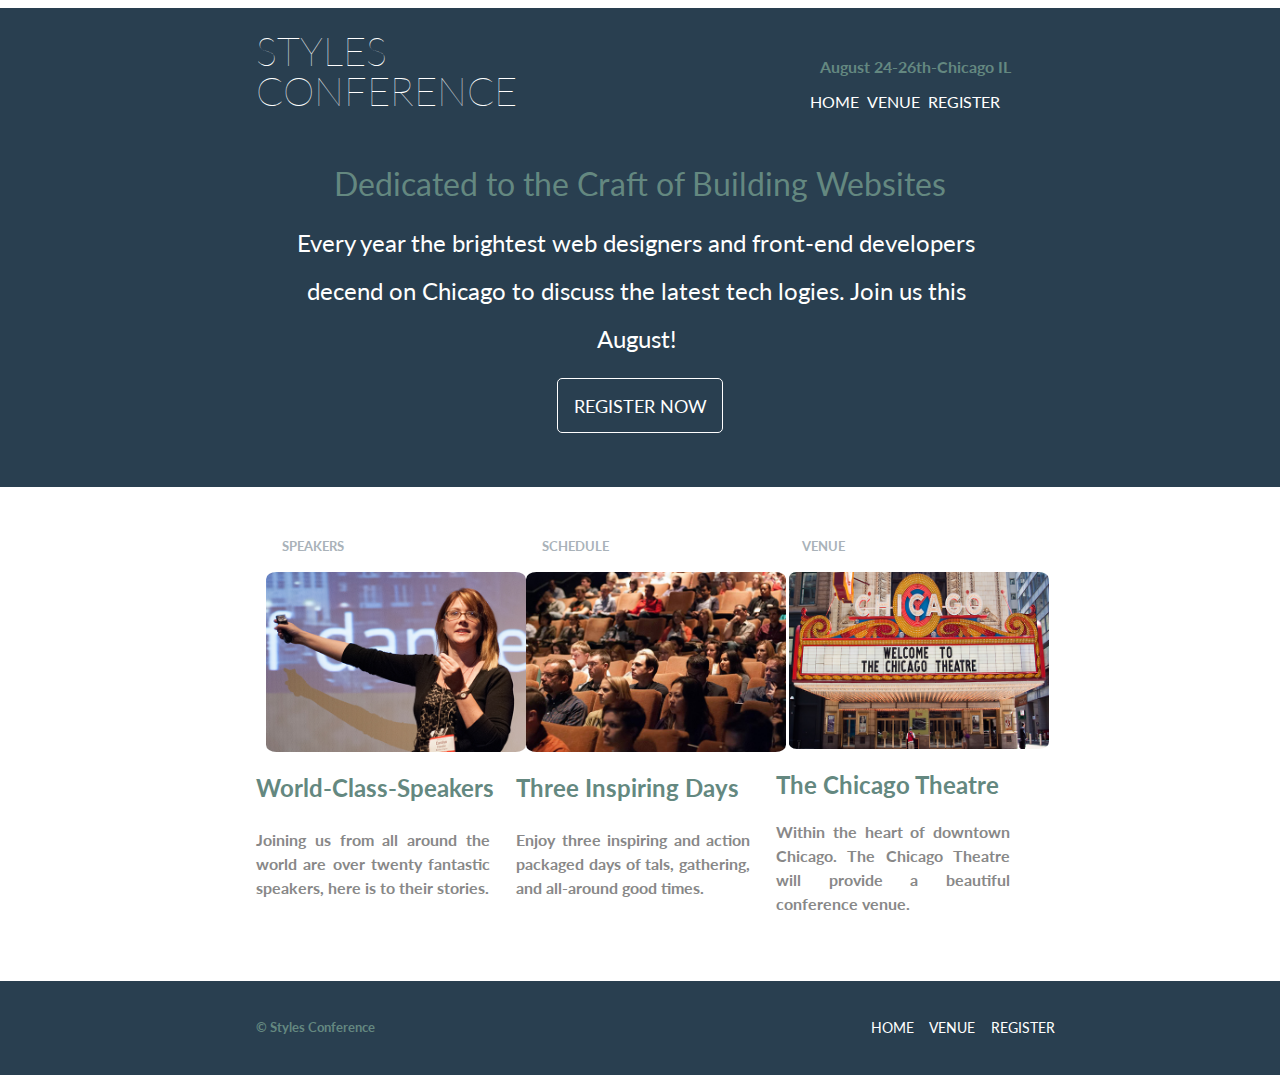
<file: htmlFiles/index.html>
<!DOCTYPE html>
<html lang="en">
<head>
    <meta charset="UTF-8">
    <meta name="viewport" content="width=device-width, initial-scale=1.0">
    <title>Document</title>
    <link rel="stylesheet" type="text/css" href="//fonts.googleapis.com/css?family=Lato" />
    <link rel="stylesheet" href="../cssFiles/style.css">
    <link rel="stylesheet" href="../cssFiles/style1.css">
</head>
<body>
  <header>
    <div class="parentA">
      <div class="childA">

        <h1 class="style">STYLES CONFERENCE</h1>

        <div class="child">
          <h4 class="date">August 24-26th-Chicago IL</h4>

          <nav class="navbarA">
            <ul>
              <li class="list"><a href="../htmlFiles/index.html">HOME</a> </li>
              <li class="list"><a href="../htmlFiles/venue.html">VENUE</a></li>
              <li class="list"><a href="../htmlFiles/register.html">REGISTER</a></li>
            </ul>
          </nav>
        </div>
      </div>
      <h1 class="craft">Dedicated to the Craft of Building Websites</h1>
      <h2 class="joinUs">Every year the brightest web designers and front-end developers decend on Chicago to discuss the latest tech logies. Join us this August!</h2>
      <button class="reg"><a href="../htmlFiles/register.html">REGISTER NOW</a></button>
    </div>
  </header>
  <main>
    <div class="parentB">
      <div class="content">
        <h5 class="speak">SPEAKERS</h5>
        <img src="../images/speakers.jpg" alt="" class="image">
        <h2 class="title"><a href="#">World-Class-Speakers</a></h2>
        <h4 class="word">Joining us from all around the world are over twenty fantastic speakers, here is to their stories.</h4>
      </div>
      <div class="content">
        <h5 class="speak">SCHEDULE</h5>
        <img src="../images/schedule.jpg" alt="" class="image">
        <h2 class="title"><a href="#">Three Inspiring Days</a></h2>
        <h4 class="word">Enjoy three inspiring and action packaged days of tals, gathering, and all-around good times.</h4>
      </div>
      <div class="content">
        <h5 class="speak">VENUE</h5>
        <img src="../images/venue.jpg" alt="" class="imageA">
        <h2 class="title"><a href="#">The Chicago Theatre</a></h2>
        <h4 class="wordA">Within the heart of downtown Chicago. The Chicago Theatre will provide a beautiful conference venue.</h4>
      </div>
    </div>
  </main>
  <footer>
    <div class="parentC">
      <h5 class="con"> © Styles Conference</h5>
      <nav class="navB">
        <ul>
          <li><a href="../htmlFiles/index.html">HOME</a></li>
          <li><a href="../htmlFiles/venue.html">VENUE</a></li>
          <li><a href="../htmlFiles/register.html">REGISTER</a></li>
        </ul>
      </nav>
    </div>
  </footer>
    
</body>
</html>
</file>
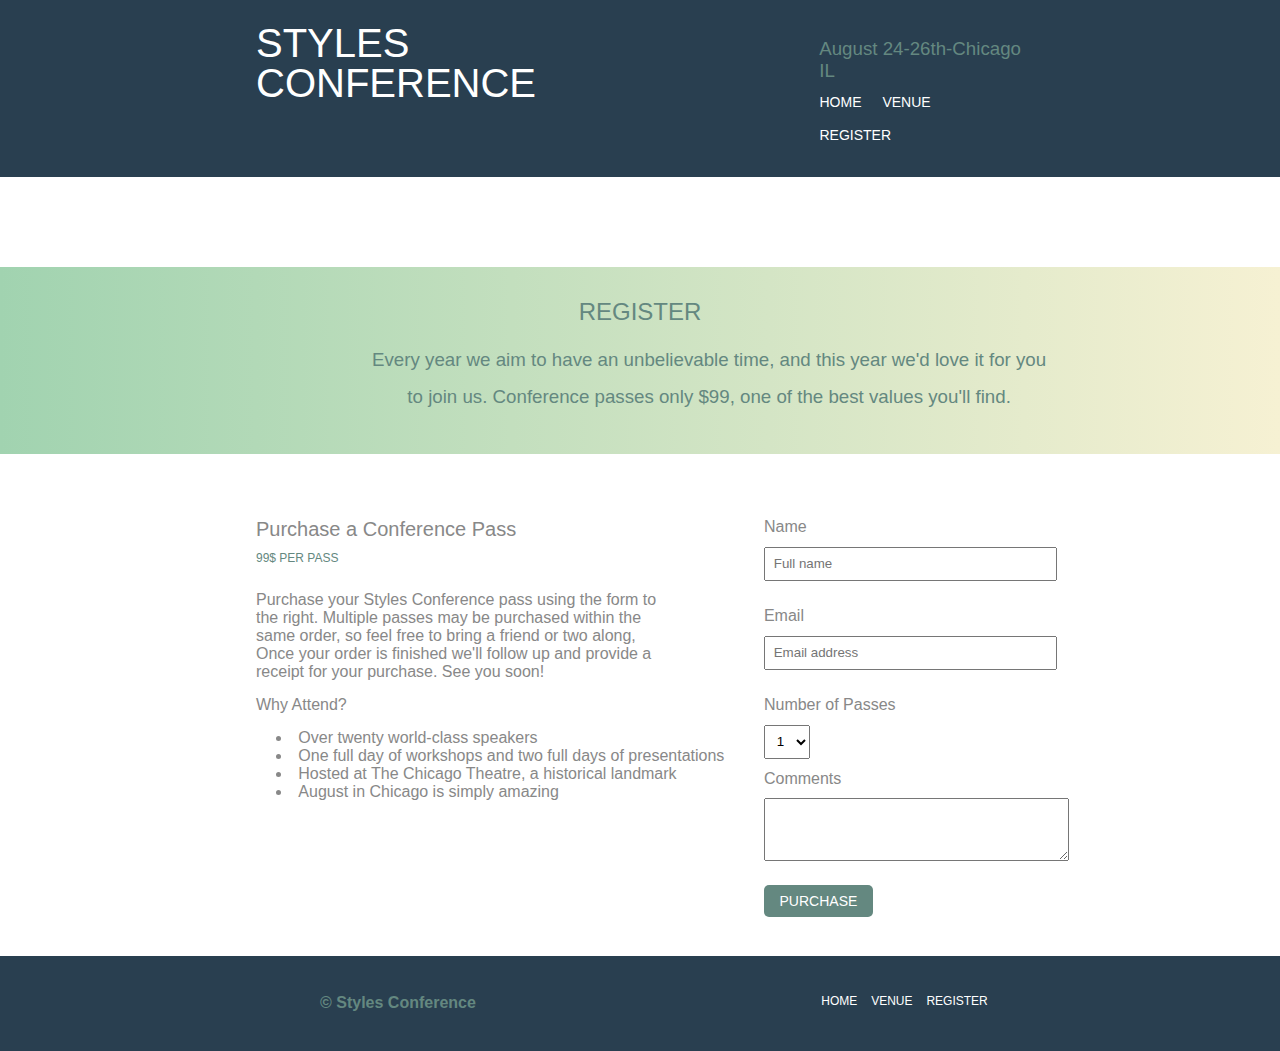
<file: register.html>
<!DOCTYPE html>
<html lang="en">
<head>
    <meta charset="UTF-8">
    <meta name="viewport" content="width=device-width, initial-scale=1.0">
    <title>Document</title>
    <link rel="stylesheet" href="style.css">
    <link rel="stylesheet" href="register.css">
</head>
<body>
  <header>
    <div class="parentA">
      <h1 class="style">STYLES CONFERENCE</h1>
      <div class="child">
        <h3 class="date">August 24-26th-Chicago IL</h3>
        <nav class="navbarA">
        <ul>
        <li class="list"><a href="index.html">HOME</a> </li>
        <li class="list"><a href="venue.html">VENUE</a></li>
        <li class="list"><a href="register.html">REGISTER</a></li>
        </ul>
      </nav>
      </div>
    </div>
  </header>
  <main>
    <div class="parentB">
      <h2 class="reg">REGISTER</h2>
      <h3 class="every">Every year we aim to have an unbelievable time, and this year we'd love it for you to join us. Conference passes only $99, one of the best values you'll find.</h3>
    </div>
    <div class="parentC">
      <div class="first">
        <h4 class="purchase">Purchase a Conference Pass</h4>
        <p class="pass">99$ PER PASS</p>
        <p class="order">Purchase your Styles Conference pass using the form to the right. Multiple passes may be purchased within the same order, so feel free to bring a friend or two along, Once your order is finished we'll follow up and provide a receipt for your purchase. See you soon! </p>
        <p class="why">Why Attend?</p>
        <ul>
          <li class="listB">Over twenty world-class speakers</li>
          <li class="listB">One full day of workshops and two full days of presentations</li>
          <li class="listB">Hosted at The Chicago Theatre, a historical landmark</li>
          <li class="listB">August in Chicago is simply amazing</li>
        </ul>
      </div>
      <div class="second">
        <p class="name">Name</p>
        <input class="box" type="text" name="" id="in" placeholder="Full name">
        <p class="name">Email</p>
        <input class="box" type="email" name="Email" id="in"  placeholder="Email address">
        <p class="name">Number of Passes</p>
        <select name="" id="" class="option">
          <option value="1">1</option>
          <option value="2">2</option>
          <option value="3">3</option>
          <option value="4">4</option>
          <option value="5">5</option>
        </select>
        <p class="name">Comments</p>
        <textarea name="" id="" cols="22" rows="3" class="boxA"></textarea>
        <button class="button">PURCHASE</button>
      </div>
    </div>
  </main>
  <footer>
    <div class="parentD">
      <h4 class="text">© Styles Conference</h4>
      <nav class="navbarB">
        <ul>
        <li class="list"><a href="index.html">HOME</a> </li>
        <li class="list"><a href="venue.html">VENUE</a></li>
        <li class="list"><a href="register.html">REGISTER</a></li>
        </ul>
      </nav>
    </div>
  </footer>
    
</body>
</html>
</file>
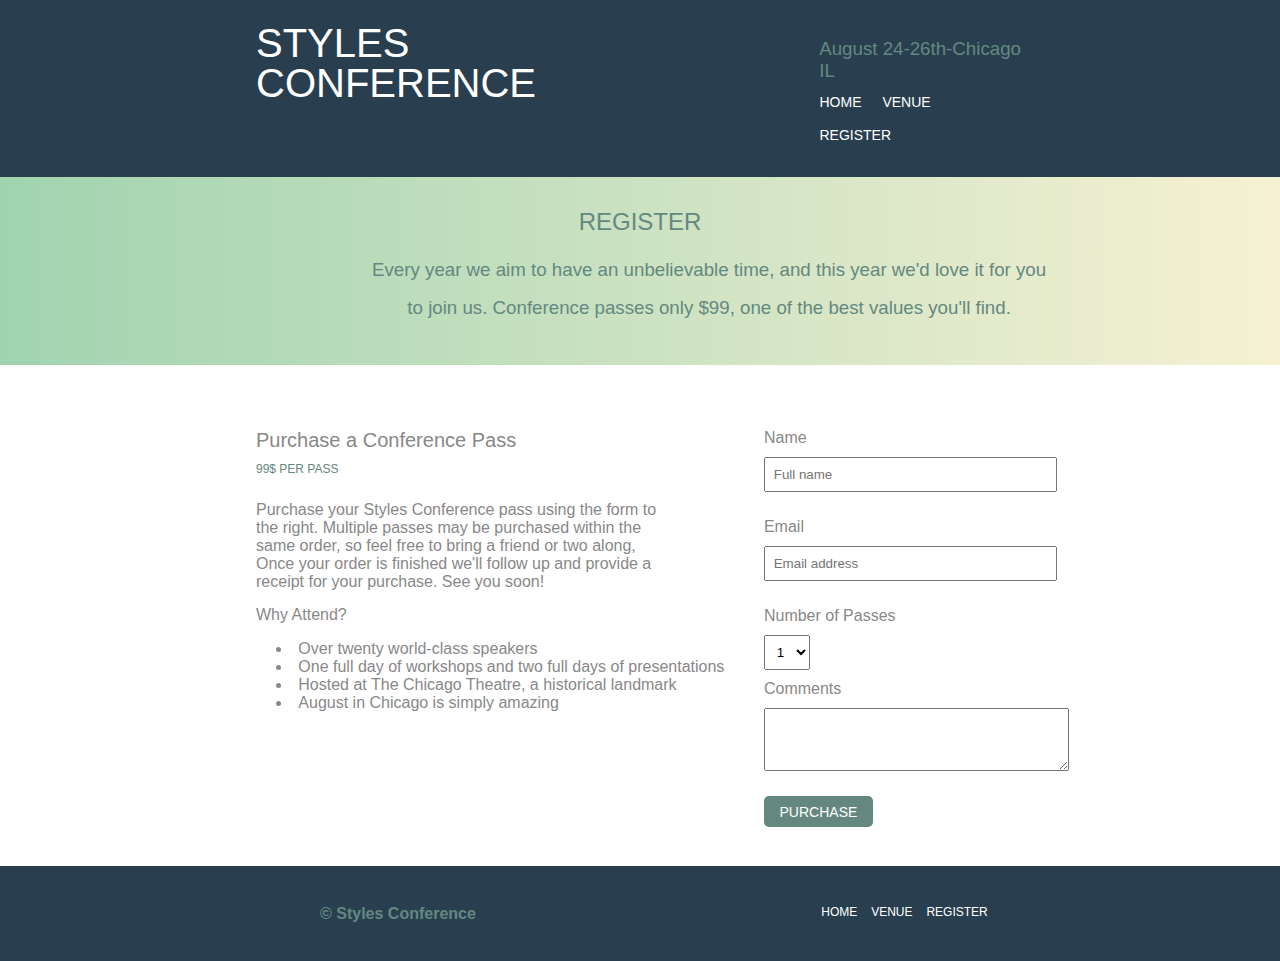
<file: html files/register.html>
<!DOCTYPE html>
<html lang="en">
<head>
    <meta charset="UTF-8">
    <meta name="viewport" content="width=device-width, initial-scale=1.0">
    <title>Document</title>
    <link rel="stylesheet" href="../css files/style.css">
    <link rel="stylesheet" href="../css files/register.css">
</head>
<body>
  <header>
    <div class="parentA">
      <h1 class="style">STYLES CONFERENCE</h1>
      <div class="child">
        <h3 class="date">August 24-26th-Chicago IL</h3>
        <nav class="navbarA">
        <ul>
        <li class="list"><a href="../html files/index.html">HOME</a> </li>
        <li class="list"><a href="../html files/venue.html">VENUE</a></li>
        <li class="list"><a href="../html files/register.html">REGISTER</a></li>
        </ul>
      </nav>
      </div>
    </div>
  </header>
  <main>
    <div class="parentB">
      <h2 class="reg">REGISTER</h2>
      <h3 class="every">Every year we aim to have an unbelievable time, and this year we'd love it for you to join us. Conference passes only $99, one of the best values you'll find.</h3>
    </div>
    <div class="parentC">
      <div class="first">
        <h4 class="purchase">Purchase a Conference Pass</h4>
        <p class="pass">99$ PER PASS</p>
        <p class="order">Purchase your Styles Conference pass using the form to the right. Multiple passes may be purchased within the same order, so feel free to bring a friend or two along, Once your order is finished we'll follow up and provide a receipt for your purchase. See you soon! </p>
        <p class="why">Why Attend?</p>
        <ul>
          <li class="listB">Over twenty world-class speakers</li>
          <li class="listB">One full day of workshops and two full days of presentations</li>
          <li class="listB">Hosted at The Chicago Theatre, a historical landmark</li>
          <li class="listB">August in Chicago is simply amazing</li>
        </ul>
      </div>
      <div class="second">
        <form action="" id="myform">
          <p class="name">Name</p>
          <input  class="box" type="text" name="" id="inA" placeholder="Full name" required >
          <p class="name">Email</p>
          <input class="box" type="email" name="Email" id="inB"  placeholder="Email address" required >
          <p class="name">Number of Passes</p>
          <select required name="" id="inC" class="option">
            <option value="1">1</option>
            <option value="2">2</option>
            <option value="3">3</option>
            <option value="4">4</option>
            <option value="5">5</option>
          </select>
          <p class="name">Comments</p>
          <textarea required name="" id="inD" cols="22" rows="3" class="boxA"></textarea>
          <input type="submit" value="PURCHASE" class="button">
        </form>
      </div>
    </div>
  </main>
  <footer>
    <div class="parentD">
      <h4 class="text">© Styles Conference</h4>
      <nav class="navbarB">
        <ul>
        <li class="list"><a href="../html files/index.html">HOME</a> </li>
        <li class="list"><a href="../html files/venue.html">VENUE</a></li>
        <li class="list"><a href="../html files/register.html">REGISTER</a></li>
        </ul>
      </nav>
    </div>
  </footer>
  <script src="../js file/register.js"></script>
    
</body>
</html>
</file>
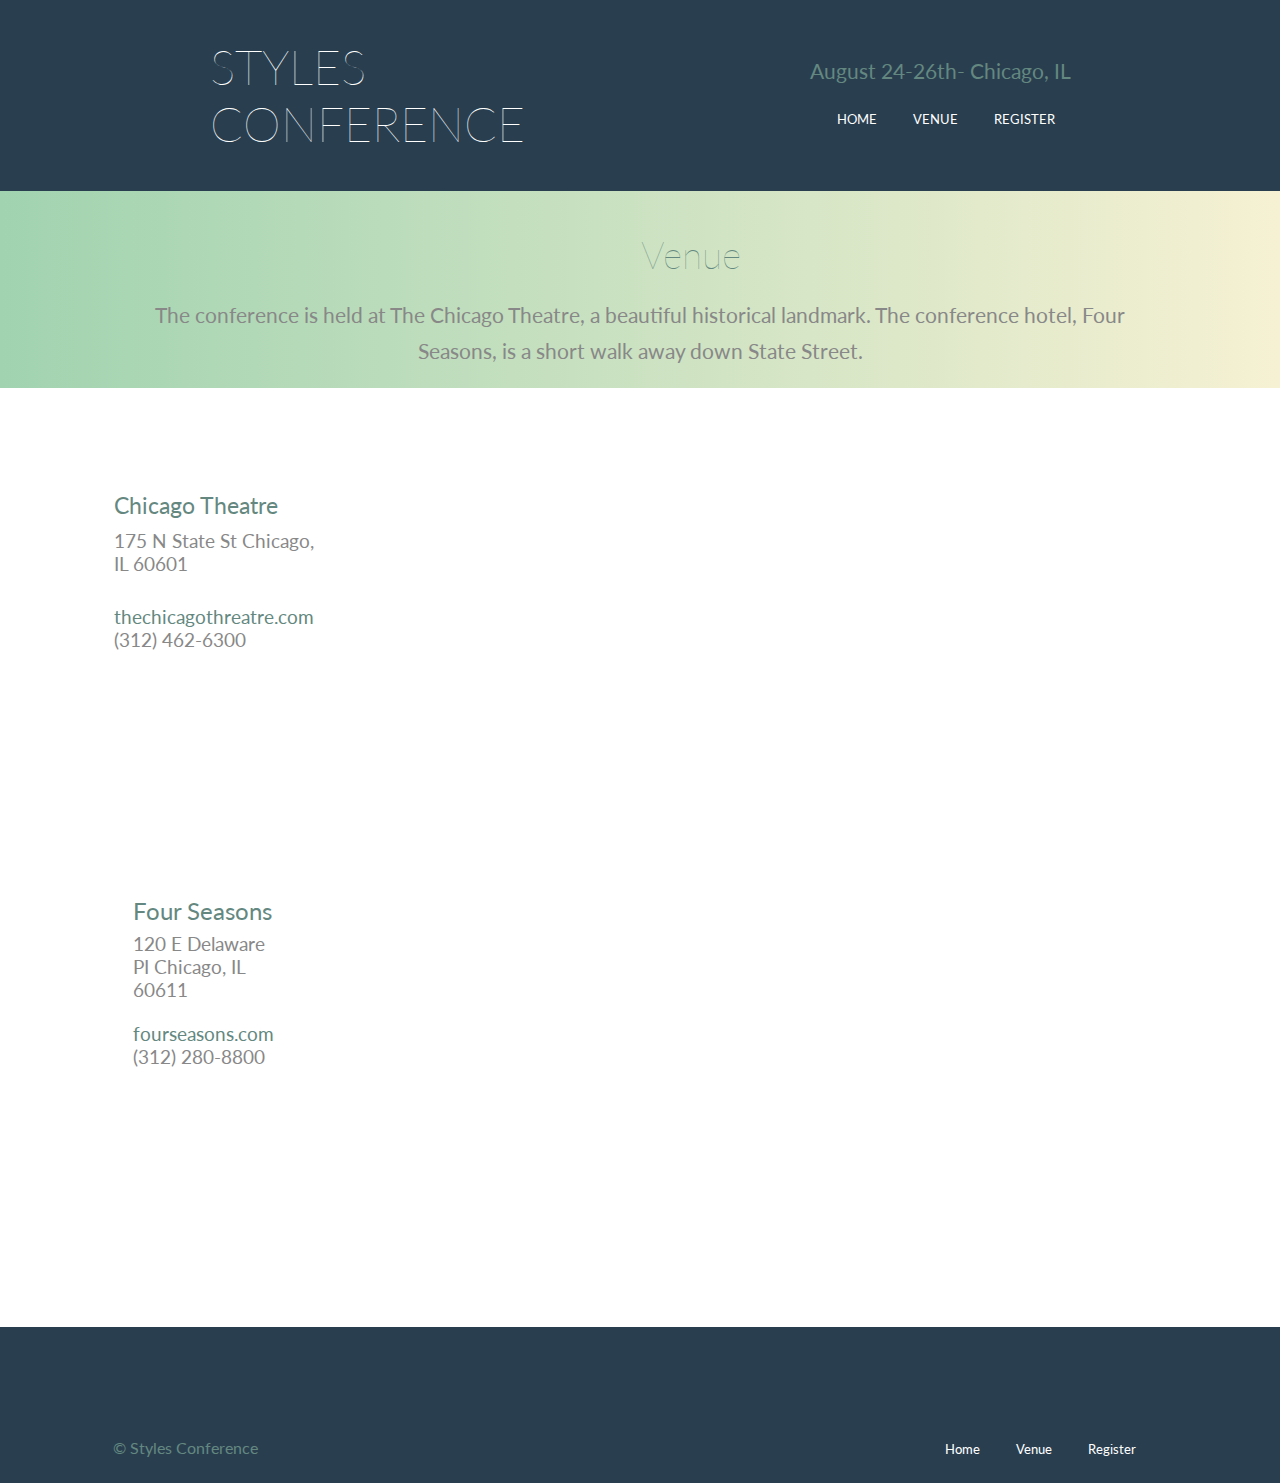
<file: html files/venue.html>
<!DOCTYPE html>
<html lang="en">
<head>
    <meta charset="UTF-8">
    <meta name="viewport" content="width=device-width, initial-scale=1.0">
		<title>Document</title>
		<link rel="stylesheet" href="../css files/reset.css">
		<link rel="stylesheet" href="../css files/venue.css">
		<link rel="stylesheet" type="text/css" href="//fonts.googleapis.com/css?family=Lato" />
</head>
<body>
    <header class="header">
      <div class="headers">
        <h1 class="con">STYLES CONFERENCE</h1>
        <div class="header1">
          <P class="aug">August 24-26th- Chicago, IL</P>
          <nav class="navbar1">
            <ul>
              <li><a href="../html files/index.html" class="go">HOME</a></li>
              <li><a href="../html files/venue.html" class="go">VENUE</a></li>
              <li><a href="../html files/register.html" class="go">REGISTER</a></li>
            </ul>
          </nav>
        </div>
      </div>
    </header>
    <main>
      <div class="venue">
        <h4 class="ven">Venue</h4>
        <p class="land">The conference is held at The Chicago Theatre, a beautiful historical landmark. The conference hotel, Four Seasons, is a short walk away down State Street.</p>
      </div>
			<div class="parentmap">
        <div class="parentmap1">
           <div class="chi">
            <P class="theat">Chicago Theatre </P>
            <p class="state">175 N State St 
              Chicago, IL 60601
            </P>
            <a href="https://www.msg.com/the-chicago-theatre?cmp=van_chicagotheatre">thechicagothreatre.com</a>  
            <p class="tel">(312) 462-6300 </p>	
          </div>
          <div class="map1">
            <iframe src="https://www.google.com/maps/embed?pb=!1m18!1m12!1m3!1d2970.346932432733!2d-87.62969368518505!3d41.88539537293779!2m3!1f0!2f0!3f0!3m2!1i1024!2i768!4f13.1!3m3!1m2!1s0x880e2ca55810a493%3A0x4700ddf60fcbfad6!2sThe%20Chicago%20Theatre!5e0!3m2!1sen!2sng!4v1602512617661!5m2!1sen!2sng" width="750" height="300" frameborder="0" style="border:0;" allowfullscreen="" aria-hidden="false" tabindex="0"></iframe>
          </div>
        </div>
        <div class="parentmap2">
          <div class="four">
            <P class="sea">Four Seasons </p>
              <p class="del">120 E Delaware PI 
              Chicago, IL 60611
            </P>
            <a href="https://www.fourseasons.com/">fourseasons.com</a> 
            <p class="tel1">(312) 280-8800 </p>
          </div>
          <div class="map2">
            <iframe src="https://www.google.com/maps/embed?pb=!1m18!1m12!1m3!1d2969.6967331219207!2d-87.6273281851845!3d41.89937877206243!2m3!1f0!2f0!3f0!3m2!1i1024!2i768!4f13.1!3m3!1m2!1s0x880fd353c38dcf9b%3A0x403a636ca96a613c!2sFour%20Seasons%20Hotel%20Chicago!5e0!3m2!1sen!2sng!4v1602512920523!5m2!1sen!2sng" width="750" height="300" frameborder="0" style="border:0;" allowfullscreen="" aria-hidden="false" tabindex="0"></iframe>
          </div>
        </div>
				</div>
		</main>
    <footer class="foots">
			<div class="foot">
				<nav class="navbar2">
					<ul>
						<li class="styles">&copy Styles Conference</li>
						<li><a href="../html files/index.html" class="go">Home</a></li>
						<li><a href="../html files/venue.html" class="go">Venue</a></li>
						<li><a href="../html files/register.html" class="go">Register</a></li>
					</ul>
				</nav>
			</div>
		</footer>
    </body>
</html>
</file>
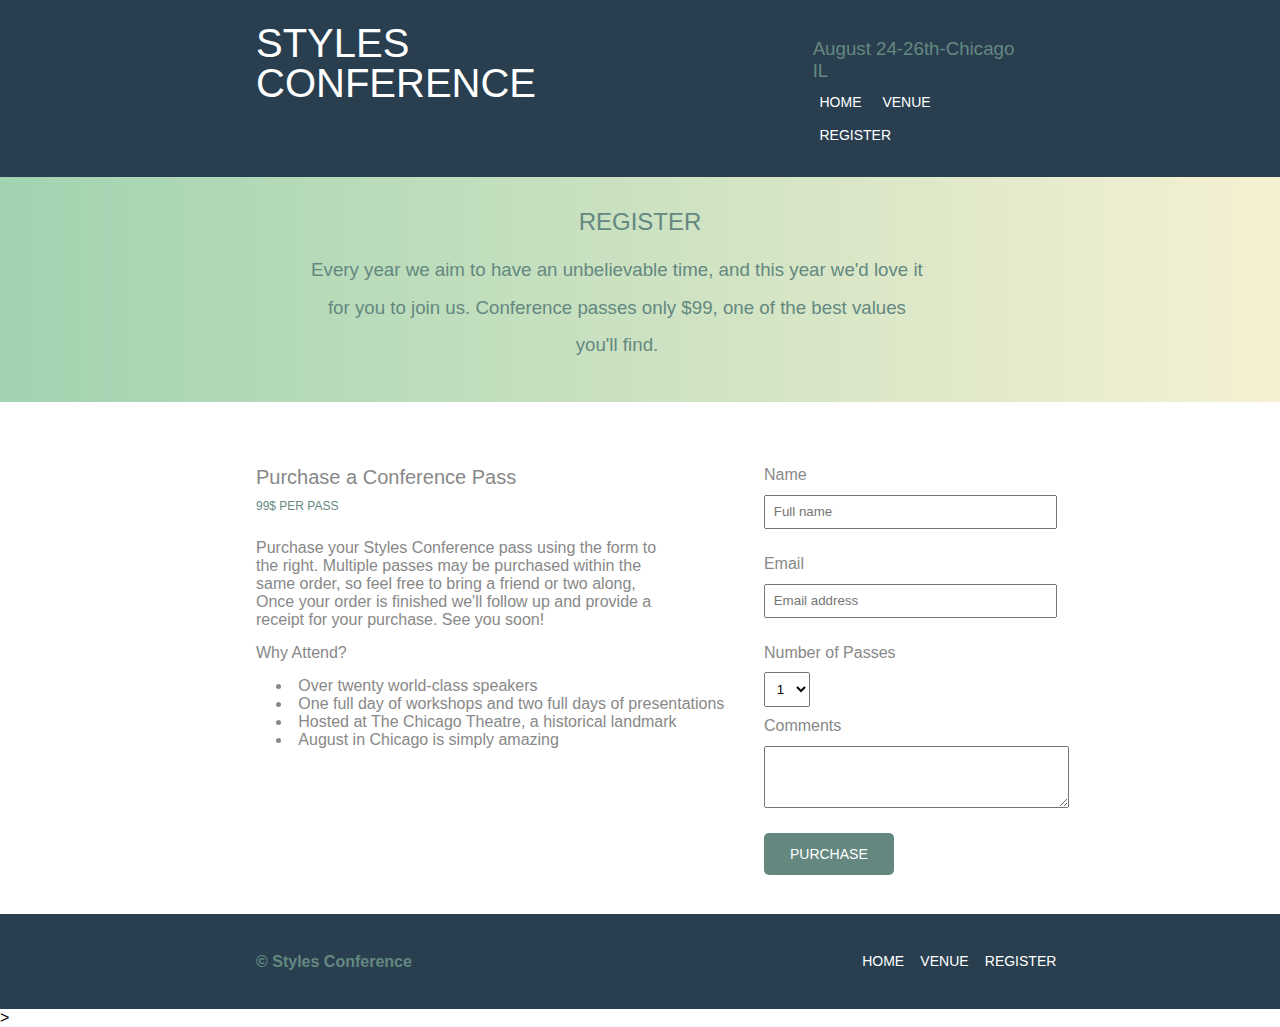
<file: htmlFiles/register.html>
<!DOCTYPE html>
<html lang="en">
<head>
    <meta charset="UTF-8">
    <meta name="viewport" content="width=device-width, initial-scale=1.0">
    <title>Document</title>
    <link rel="stylesheet" href="../cssFiles/style.css">
    <link rel="stylesheet" href="../cssFiles/register.css">
</head>
<body>
  <header>
    <div class="parentA">
      <h1 class="style">STYLES CONFERENCE</h1>
      <div class="child">
        <h3 class="date">August 24-26th-Chicago IL</h3>
        <nav class="navbarA">
        <ul>
        <li class="list"><a href="../htmlFiles/index.html">HOME</a> </li>
        <li class="list"><a href="../htmlFiles/venue.html">VENUE</a></li>
        <li class="list"><a href="../htmlFiles/register.html">REGISTER</a></li>
        </ul>
      </nav>
      </div>
    </div>
  </header>
  <main>
    <div class="parentB">
      <h2 class="reg">REGISTER</h2>
      <h3 class="every">Every year we aim to have an unbelievable time, and this year we'd love it for you to join us. Conference passes only $99, one of the best values you'll find.</h3>
    </div>
    <div class="parentC">
      <div class="first">
        <h4 class="purchase">Purchase a Conference Pass</h4>
        <p class="pass">99$ PER PASS</p>
        <p class="order">Purchase your Styles Conference pass using the form to the right. Multiple passes may be purchased within the same order, so feel free to bring a friend or two along, Once your order is finished we'll follow up and provide a receipt for your purchase. See you soon! </p>
        <p class="why">Why Attend?</p>
        <ul>
          <li class="listB">Over twenty world-class speakers</li>
          <li class="listB">One full day of workshops and two full days of presentations</li>
          <li class="listB">Hosted at The Chicago Theatre, a historical landmark</li>
          <li class="listB">August in Chicago is simply amazing</li>
        </ul>
      </div>
      <div class="second">
        <form action="text" id="myform">
          <p class="name">Name</p>
          <input  class="box" type="text" name="textB" id="inA" placeholder="Full name" required >
          <p class="name">Email</p>
          <input class="box" type="email" name="Email" id="inB"  placeholder="Email address" required >
          <p class="name">Number of Passes</p>
          <select name="option" id="inC" class="option">
            <option value="1">1</option>
            <option value="2">2</option>
            <option value="3">3</option>
            <option value="4">4</option>
            <option value="5">5</option>
          </select>
          <p class="name">Comments</p>
          <textarea required name="textA" id="inD" cols="22" rows="3" class="boxA"></textarea>
          <input type="submit" value="PURCHASE" class="button">
        </form>
      </div>
    </div>
  </main>
  <footer>
    <div class="parentD">
      <h4 class="text">© Styles Conference</h4>
      <nav class="navbarB">
        <ul>
        <li class="list"><a href="../htmlFiles/index.html">HOME</a> </li>
        <li class="list"><a href="../htmlFiles/venue.html">VENUE</a></li>
        <li class="list"><a href="../htmlFiles/register.html">REGISTER</a></li>
        </ul>
      </nav>
    </div>
  </footer>
  <script src="../jsFile/register.js"></script>>
    
</body>
</html>
</file>
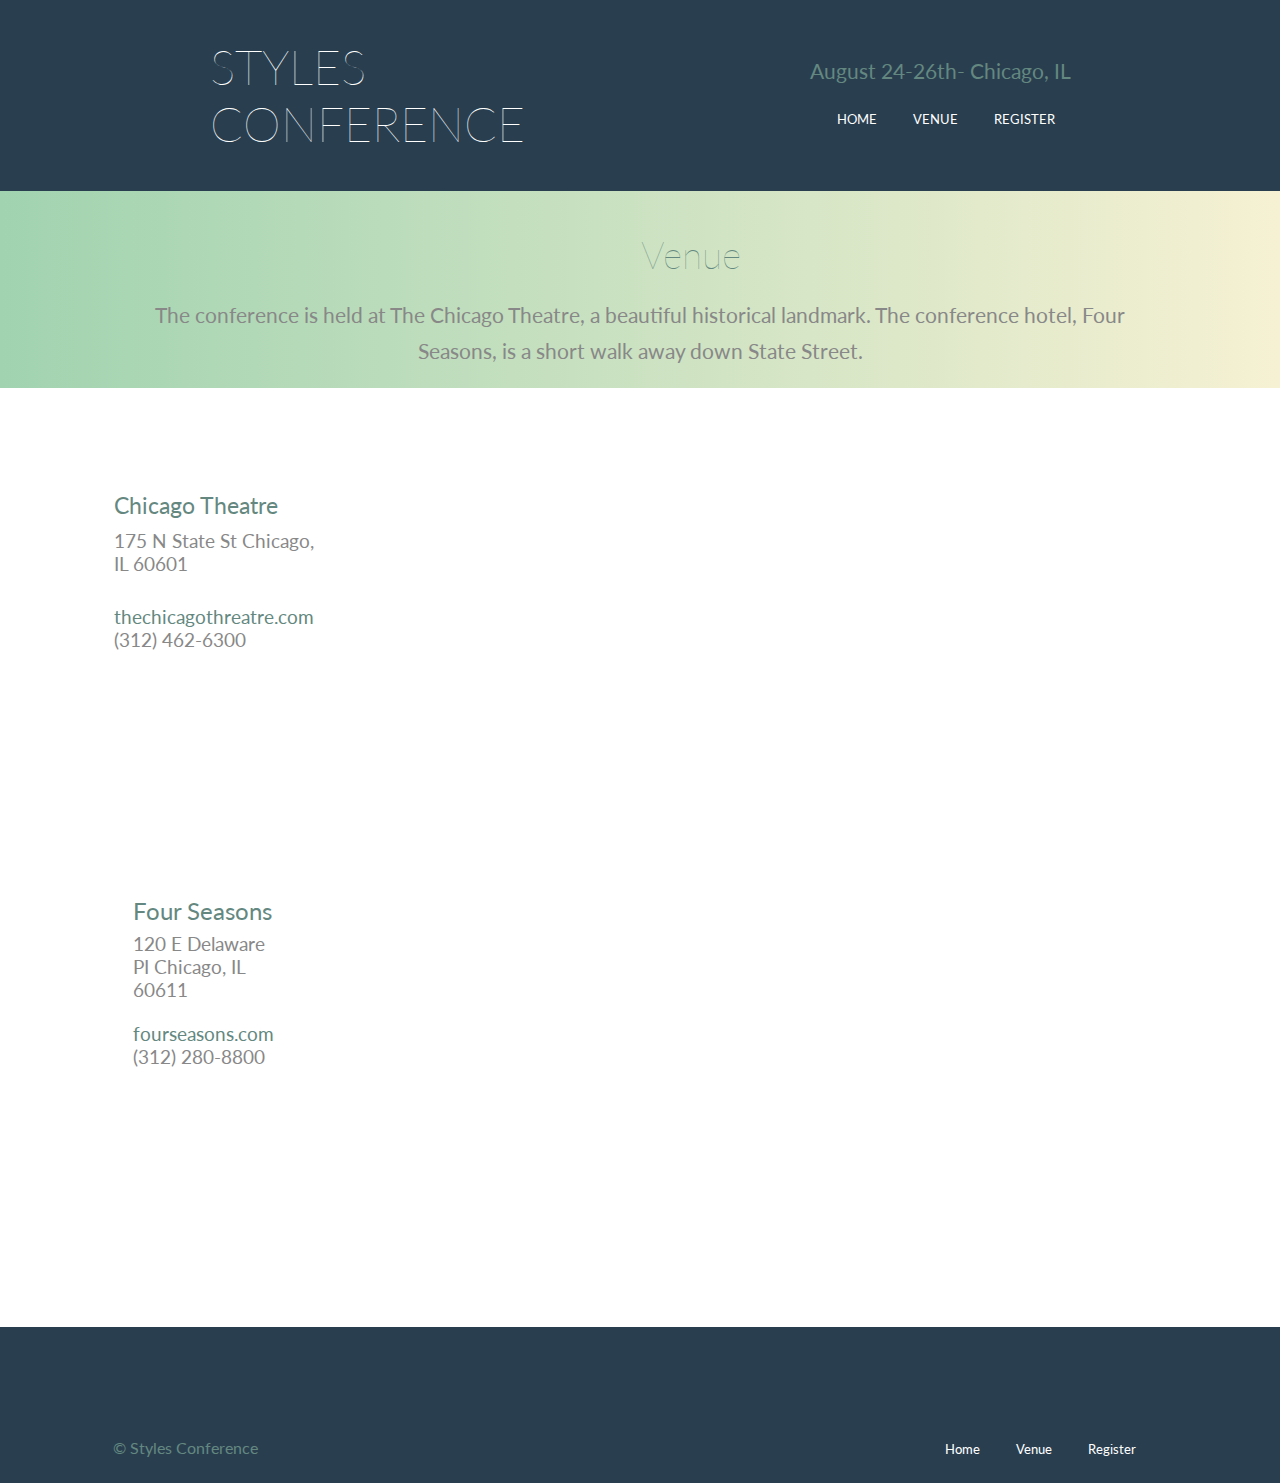
<file: htmlFiles/venue.html>
<!DOCTYPE html>
<html lang="en">
<head>
    <meta charset="UTF-8">
    <meta name="viewport" content="width=device-width, initial-scale=1.0">
		<title>Document</title>
		<link rel="stylesheet" href="../cssFiles/reset.css">
		<link rel="stylesheet" href="../cssFiles/venue.css">
		<link rel="stylesheet" type="text/css" href="//fonts.googleapis.com/css?family=Lato" />
</head>
<body>
    <header class="header">
      <div class="headers">
        <h1 class="con">STYLES CONFERENCE</h1>
        <div class="header1">
          <P class="aug">August 24-26th- Chicago, IL</P>
          <nav class="navbar1">
            <ul>
              <li><a href="../htmlFiles/index.html" class="go">HOME</a></li>
              <li><a href="../htmlFiles/venue.html" class="go">VENUE</a></li>
              <li><a href="../htmlFiles/register.html" class="go">REGISTER</a></li>
            </ul>
          </nav>
        </div>
      </div>
    </header>
    <main>
      <div class="venue">
        <h4 class="ven">Venue</h4>
        <p class="land">The conference is held at The Chicago Theatre, a beautiful historical landmark. The conference hotel, Four Seasons, is a short walk away down State Street.</p>
      </div>
			<div class="parentmap">
        <div class="parentmap1">
           <div class="chi">
            <P class="theat">Chicago Theatre </P>
            <p class="state">175 N State St 
              Chicago, IL 60601
            </P>
            <a href="https://www.msg.com/the-chicago-theatre?cmp=van_chicagotheatre">thechicagothreatre.com</a>  
            <p class="tel">(312) 462-6300 </p>	
          </div>
          <div class="map1">
            <iframe src="https://www.google.com/maps/embed?pb=!1m18!1m12!1m3!1d2970.346932432733!2d-87.62969368518505!3d41.88539537293779!2m3!1f0!2f0!3f0!3m2!1i1024!2i768!4f13.1!3m3!1m2!1s0x880e2ca55810a493%3A0x4700ddf60fcbfad6!2sThe%20Chicago%20Theatre!5e0!3m2!1sen!2sng!4v1602512617661!5m2!1sen!2sng" width="750" height="300" frameborder="0" style="border:0;" allowfullscreen="" aria-hidden="false" tabindex="0"></iframe>
          </div>
        </div>
        <div class="parentmap2">
          <div class="four">
            <P class="sea">Four Seasons </p>
              <p class="del">120 E Delaware PI 
              Chicago, IL 60611
            </P>
            <a href="https://www.fourseasons.com/">fourseasons.com</a> 
            <p class="tel1">(312) 280-8800 </p>
          </div>
          <div class="map2">
            <iframe src="https://www.google.com/maps/embed?pb=!1m18!1m12!1m3!1d2969.6967331219207!2d-87.6273281851845!3d41.89937877206243!2m3!1f0!2f0!3f0!3m2!1i1024!2i768!4f13.1!3m3!1m2!1s0x880fd353c38dcf9b%3A0x403a636ca96a613c!2sFour%20Seasons%20Hotel%20Chicago!5e0!3m2!1sen!2sng!4v1602512920523!5m2!1sen!2sng" width="750" height="300" frameborder="0" style="border:0;" allowfullscreen="" aria-hidden="false" tabindex="0"></iframe>
          </div>
        </div>
				</div>
		</main>
    <footer class="foots">
			<div class="foot">
				<nav class="navbar2">
					<ul>
						<li class="styles">&copy Styles Conference</li>
						<li><a href="../htmlFiles/index.html" class="go">Home</a></li>
						<li><a href="../htmlFiles/venue.html" class="go">Venue</a></li>
						<li><a href="../htmlFiles/register.html" class="go">Register</a></li>
					</ul>
				</nav>
			</div>
		</footer>
    </body>
</html>
</file>
<file: cssFiles/style.css>
* {
    margin: 0%;
    border: 0%;
    padding: 0%;
    font-family: Lato, "Open Sans", "Helvetica Neue", Arial, Helvetica, sans-serif;
    font-style: Lato;
}
</file>
<file: cssFiles/style1.css>
.parentA{
    background-color: #293F50;
    margin-bottom: 4%;
    width: 60%;
    padding-left: 20%;
    padding-right: 20%;
    text-align: center; 
}

.childA{
    display: flex;
    margin-bottom: 7%;
    margin-top: 1%;
}


.style:hover{
    color: #648880;
}

.date{
    margin-bottom: 1rem;
    color: #648880;
    padding-left: 9%;
} 

.child{
    align-self: flex-end;
    width: 60%;
    margin-left: 12%;
    /* margin: 4%; */
}

.style{
    padding-left: 0%;
    padding-right: 50%;
    padding-top: 3%;
    color: white;
    width: 7%;
    font-size: 40px;
    font-weight: lighter;
    line-height: 1;
} 

.navbarA ul{
   display: flex;
   justify-content: space-between;
   width: 80%;
   padding-left: 10%;
}

.navbarA li{
    text-decoration: none;
    list-style-type: none;
}

.navbarA a{
    text-decoration: none;
    color: white;
}

.navbarA a:hover{
    color: #648880;
}

.craft{
    color: #648880;
    text-align: center;
    font-weight: normal;
}

.joinUs{
    color: white;
    width: 95%;
    text-align: center;
    padding-left: 0%;
    margin: 2%;
    line-height: 200%;
    font-weight: normal;
  
}

.reg{
    margin-left: 0%;
    padding: 2%;
    background-color: #293F50;
    color: white;
    margin-bottom: 7%;
    border: 1px solid white;
    border-radius: 5px;
    font-size: large;
    /* list-style: none; */
}

.reg a{
    text-decoration: none;
    color: white;
    list-style: none;
}


.reg:hover{
    color: #648880;
    background-color: white;
    transition: color 0.5s;    
}

.parentB{
    display: flex;
    padding-left: 20%;
    width: 60%;
    padding-right: 20%;
    font-weight: lighter;
}

.speak{
    color: #a9b2b9;
    margin-bottom: 3%;
    margin-left: 10%; 
}

.image{
    height: 180px;
    width: 260px;
    border-radius: 4%;
    /* padding-top: 2%;
    padding-bottom: 1%; */
    margin: 4%;
}

.imageA{
    height: 177px;
    width: 260px;
    border-radius: 4%;
    /* padding-top: 2%;
    padding-bottom: 1%; */
    margin: 4%;
    padding-left: 1%;
}
.title{
    color: #648880;
    padding-top: 3%;
} 

.title a{
    text-decoration: none;
    color: #648880;
    padding-top: 3%;
}

.word{
    padding-top: 10%;
    margin-bottom: 25%;
    width: 90%;
    line-height: 1.5;
    color: #888888;
    text-align: justify;
}

.wordA{
    padding-top: 8%;
    margin-bottom: 25%;
    width: 90%;
    line-height: 1.5;
    color: #888888;
    text-align: justify;
}

.parentC{
    background-color: #293F50;
    width: 60%;
    padding-left: 20%;
    padding-right: 20%;
    text-decoration: none;
    display: flex;
    justify-content: space-between;
    padding-bottom: 3%;
    padding-top: 3%;

}

.con{
    color: #648880;
}

.navB ul{
    display: flex;
    justify-content: space-between;
    width: 120%;
    font-size: 14px;
}

 .navB li{
     text-decoration: none;
     list-style-type: none;
}
 
 .navB a{
     text-decoration: none;
     color: white;
}

.parentC a:hover{
    color: #648880;
}
</file>
<file: style.css>
* {
    margin: 0%;
    border: 0%;
    padding: 0%;
    font-family: Lato, "Open Sans", "Helvetica Neue", Arial, Helvetica, sans-serif;
    font-style: Lato;
}
</file>
<file: register.css>
.parentA{
    background-color: #293F50;
    margin-bottom: 7%;
    width: 60%;
    padding-left: 20%;
    padding-right: 20%;
    display: flex;
    padding-bottom: 2%;
}

.child{
    display: flex;
    flex-direction: column;
    width: 50%;
    margin-top: 5%;
}

.style{
    padding-left: 0%;
    padding-right: 50%;
    padding-top: 3%;
    color: white;
    width: 7%;
    font-size: 40px;
    font-weight: lighter;
    line-height: 1;
} 

.date{
    margin-left: 38%;
    color: #648880;
    padding-bottom: 1%;
    font-weight: lighter;
}

.navbarA{
    margin-left: 35.5%;
    margin-bottom: 0;
    font-size: 14px;
}

.navbarA li{
    display: inline-block;
    margin: 4%;
    text-decoration: none;
    color: white;
}

.navbarA a{
    text-decoration: none;
    color: white;
}

.parentB{
    background: linear-gradient(to right, #a1d3b0, #f6f1d3);
    margin-bottom: 5%;
    width: 60%;
    padding-left: 20%;
    padding-right: 20%;
    text-align: center;
    color: #648880;
    padding-bottom: 3%;
}

.reg{
    padding-top: 4%;
    padding-bottom: 2%;
    font-weight: lighter;

}

.every{
    width: 88%;
    padding-left: 15%;
    font-weight: lighter;
    line-height: 2;
    
}
.parentC{
    display: flex;
    width: 60%;
    padding-left: 20%;
    padding-right: 20%;
    color: #888888;
}

.first{
    width: 70%;
}

.purchase{
    margin-bottom: 2%;
    font-weight: normal;
    font-size: 20px;
}

.pass{
    margin-bottom: 5%;
    color: #648880;
    font-size: 12px;
}

.order{
    width: 80%;
}

.why{
    margin-top: 3%;
    margin-bottom: 3%;
}

.listB{
    padding-left: 4%;
    list-style-position: inside;
}

.name{
    margin-bottom: 4%;
}

.option{
    padding: 3%;
    margin-bottom: 4%;

}

.box{
    padding: 3%;
    padding-right: 40%;
    margin-bottom: 10%;
}

.boxA{
    padding: 3%;
    padding-right: 40%;
    margin-bottom: 8%;
}

.button{
    font-size: 14px;
    padding-left: 6%;
    padding-right: 6%;
    padding-top: 3%;
    padding-bottom: 3%;
    color: white;
    background-color:#648880;
    border: none;
    border-radius: 5px;
    margin-bottom: 15%;
    
    /* border-radius: 1px #648880; */

}
.button:hover {
    background-color: #729991;
}

.parentD{
    background-color: #293F50;
    width: 50%;
    padding-left: 25%;
    padding-right: 25%;
    text-decoration: none;
    display: flex;
    justify-content: space-between;
    padding-bottom: 3%;
    padding-top: 3%;

}

.text{
    color: #648880;
}

.navbarB ul{
    display: flex;
    justify-content: space-between;
    width: 120%;
    font-size: 12px;
}

 .navbarB li{
     text-decoration: none;
     list-style-type: none;
}
 
 .navbarB a{
     text-decoration: none;
     color: white;
}
</file>
<file: css files/style.css>
* {
    margin: 0%;
    border: 0%;
    padding: 0%;
    font-family: Lato, "Open Sans", "Helvetica Neue", Arial, Helvetica, sans-serif;
    font-style: Lato;
}
</file>
<file: css files/register.css>
.parentA{
    background-color: #293F50;
    /* margin-bottom: 7%; */
    width: 60%;
    padding-left: 20%;
    padding-right: 20%;
    display: flex;
    padding-bottom: 2%;
}

.child{
    display: flex;
    flex-direction: column;
    width: 50%;
    margin-top: 5%;
}

.style{
    padding-left: 0%;
    padding-right: 50%;
    padding-top: 3%;
    color: white;
    width: 7%;
    font-size: 40px;
    font-weight: lighter;
    line-height: 1;
} 

.date{
    margin-left: 38%;
    color: #648880;
    padding-bottom: 1%;
    font-weight: lighter;
}

.navbarA{
    margin-left: 35.5%;
    margin-bottom: 0;
    font-size: 14px;
}

.navbarA li{
    display: inline-block;
    margin: 4%;
    text-decoration: none;
    color: white;
}

.navbarA a{
    text-decoration: none;
    color: white;
}

.parentB{
    background: linear-gradient(to right, #a1d3b0, #f6f1d3);
    margin-bottom: 5%;
    width: 60%;
    padding-left: 20%;
    padding-right: 20%;
    text-align: center;
    color: #648880;
    padding-bottom: 3%;
}

.reg{
    padding-top: 4%;
    padding-bottom: 2%;
    font-weight: lighter;

}

.every{
    width: 88%;
    padding-left: 15%;
    font-weight: lighter;
    line-height: 2;
    
}
.parentC{
    display: flex;
    width: 60%;
    padding-left: 20%;
    padding-right: 20%;
    color: #888888;
}

.first{
    width: 70%;
}

.purchase{
    margin-bottom: 2%;
    font-weight: normal;
    font-size: 20px;
}

.pass{
    margin-bottom: 5%;
    color: #648880;
    font-size: 12px;
}

.order{
    width: 80%;
}

.why{
    margin-top: 3%;
    margin-bottom: 3%;
}

.listB{
    padding-left: 4%;
    list-style-position: inside;
}

.name{
    margin-bottom: 4%;
}

.option{
    padding: 3%;
    margin-bottom: 4%;

}

.box{
    padding: 3%;
    padding-right: 40%;
    margin-bottom: 10%;
}

.boxA{
    padding: 3%;
    padding-right: 40%;
    margin-bottom: 8%;
}

.button{
    font-size: 14px;
    padding-left: 6%;
    padding-right: 6%;
    padding-top: 3%;
    padding-bottom: 3%;
    color: white;
    background-color:#648880;
    border: none;
    border-radius: 5px;
    margin-bottom: 15%;
    
    /* border-radius: 1px #648880; */

}
.button:hover {
    background-color: #729991;
}

.parentD{
    background-color: #293F50;
    width: 50%;
    padding-left: 25%;
    padding-right: 25%;
    text-decoration: none;
    display: flex;
    justify-content: space-between;
    padding-bottom: 3%;
    padding-top: 3%;

}

.text{
    color: #648880;
}

.navbarB ul{
    display: flex;
    justify-content: space-between;
    width: 120%;
    font-size: 12px;
}

 .navbarB li{
     text-decoration: none;
     list-style-type: none;
}
 
 .navbarB a{
     text-decoration: none;
     color: white;
}
 .a:hover {
    color: #293f50;
}
</file>
<file: css files/venue.css>
.navbar1 a {
    text-decoration: none; 
    color: white; 
    
} 
.navbar1 li {
    display: inline-block; 
    margin-top: 10%;
}
.navbar1 ul li a {
    text-align: right;
    list-style: none;
    

} 
.aug {
    text-align: right;
    margin-top: 20%;
    color: #648880;
    font-size: 1.3em;
}
.headers {
    display: flex;
   justify-content: center;
}
.header {
    background-color: #293f50;
}
.go {
    margin: 1rem;
    margin-bottom: 10%;
    font-size: 80%;
}
.con {
    flex-basis: 1%;
    margin-right: 20%;
    margin-top: 3%;
    color: white;
    font-weight: lighter;
    font-size: 3em;
    /* padding-top: 3%; */
    padding-bottom: 3%;
    font-weight: lighter;
}
.venue {
   background-image: linear-gradient(to right, #a1d3b0, #f6f1d3);
   text-align: center;
   font-size: 1.3em;
   color: #888888;
   /* padding: 3%; */
   padding-left: 10%;
   padding-right: 10%;
   margin-bottom: 8%;
}
.ven {
    font-size: 1.8em;
    color: #648880;
    margin-bottom: 0%;
    margin-left: 10%;
    font-weight: lighter;
    padding-top: 4%;
}
.land {
    /* margin-top: 0%; */
    /* word-spacing: 10%; */
    padding: 2%;
     line-height: 1.7em;
}
.parentmap1 {
    display: flex;
    justify-content: center;
    margin-left: 10%;  
    margin-right: 10%;
}
.chi {
    flex-basis: 1%; 
}
.theat {
    color: #648880;
    font-size: 145%;
    font-weight: 400;
    margin-bottom: 5%;
}
.state {
    color: #888888;
    font-size: 1.2em;
    margin-bottom: 15%;
}
.chi a {
   color: #648880;
   font-size: 1.2em; 
   text-decoration: none;
}
.tel {
    color: #888;
    font-size: 1.2em;
}
.map1 {
    margin-left: 10%;
}
.parentmap2 {
    display: flex;
    justify-content: center;
    margin-left: 10%;  
    margin-right: 10%;
    margin-top: 8%;
    margin-bottom: 10%;
}
.four {
    flex-basis: 1%; 
    /* font-size: 150%; */
    
}

.sea { 
    color: #648880;
    font-weight: 400;
    margin-bottom: 5%; 
    font-size: 151%;
}
.del {
    color: #888888;
    font-size: 1.2em;
    margin-bottom: 15%;
}
.four a {
    color: #648880;
    font-size: 1.2em; 
    text-decoration: none;
}
.map2 {
    margin-left: 12%;
}
.tel1 {
    color: #888;
    font-size: 1.2em;
}

.navbar2 a {
    text-decoration: none; 
    color: white;    
} 
.navbar2 li {
    display: inline-block; 
    margin-top: 10%   
}
.navbar2 ul li a {
    /* text-align: left; */
    list-style: none;  
} 
.foots {
    text-align: right;
    background-color: #293f50;
    padding-right: 10%;
    padding-bottom: 2%;
}
.styles {
    margin-right: 60%;
    color: #648880;
}
.navbar1 a:hover {
    color: #648880;
}
.con:hover {
    color: #648880;
}
.navbar2 a:hover {
    color: #648880
}
</file>
<file: cssFiles/register.css>
.parentA{
    background-color: #293F50;
    /* margin-bottom: 7%; */
    width: 60%;
    padding-left: 20%;
    padding-right: 20%;
    display: flex;
    padding-bottom: 2%;
}

.child{
    display: flex;
    flex-direction: column;
    width: 50%;
    margin-top: 5%;
}

.style{
    padding-left: 0%;
    padding-right: 50%;
    padding-top: 3%;
    color: white;
    width: 7%;
    font-size: 40px;
    font-weight: lighter;
    line-height: 1;
} 

.style:hover {
    color: #729991;
}

.date{
    margin-left: 36%;
    color: #648880;
    padding-bottom: 1%;
    font-weight: lighter;
}

.navbarA{
    margin-left: 35.5%;
    margin-bottom: 0;
    font-size: 14px;
}

.navbarA li{
    display: inline-block;
    margin: 4%;
    text-decoration: none;
    color: white;
}

.navbarA a{
    text-decoration: none;
    color: white;
}

.navbarA a:hover{
    color: #648880;
}

.parentB{
    background: linear-gradient(to right, #a1d3b0, #f6f1d3);
    margin-bottom: 5%;
    width: 60%;
    padding-left: 20%;
    padding-right: 20%;
    text-align: center;
    color: #648880;
    padding-bottom: 3%;
}

.reg{
    padding-top: 4%;
    padding-bottom: 2%;
    font-weight: lighter;

}

.every{
    width: 80%;
    padding-left: 7%;
    font-weight: lighter;
    line-height: 2;
    
}
.parentC{
    display: flex;
    width: 60%;
    padding-left: 20%;
    padding-right: 20%;
    color: #888888;
}

.first{
    width: 70%;
}

.purchase{
    margin-bottom: 2%;
    font-weight: normal;
    font-size: 20px;
}

.pass{
    margin-bottom: 5%;
    color: #648880;
    font-size: 12px;
}

.order{
    width: 80%;
}

.why{
    margin-top: 3%;
    margin-bottom: 3%;
}

.listB{
    padding-left: 4%;
    list-style-position: inside;
}

.name{
    margin-bottom: 4%;
}

.option{
    padding: 3%;
    margin-bottom: 4%;

}

.box{
    padding: 3%;
    padding-right: 40%;
    margin-bottom: 10%;
}

.boxA{
    padding: 3%;
    padding-right: 40%;
    margin-bottom: 8%;
}

.button{
    font-size: 14px;
    padding-left: 10%;
    padding-right: 10%;
    padding-top: 5%;
    padding-bottom: 5%;
    color: white;
    background-color:#648880;
    border: none;
    border-radius: 5px;
    margin-bottom: 15%;
    
    /* border-radius: 1px #648880; */

}
.button:hover {
    background-color:#749c94;
}

.parentD{
    background-color: #293F50;
    width: 60%;
    padding-left: 20%;
    padding-right: 20%;
    text-decoration: none;
    display: flex;
    justify-content: space-between;
    padding-bottom: 3%;
    padding-top: 3%;

}

.text{
    color: #648880;
}

.navbarB ul{
    display: flex;
    justify-content: space-between;
    width: 120%;
    font-size: 14px;
}

 .navbarB li{
     text-decoration: none;
     list-style-type: none;
    
}
 
.navbarB a{
     text-decoration: none;
     color: white;
}

.parentD a:hover{
    color: #648880;
}
</file>
<file: cssFiles/venue.css>
.navbar1 a {
    text-decoration: none; 
    color: white; 
    
} 
.navbar1 li {
    display: inline-block; 
    margin-top: 10%;
}
.navbar1 ul li a {
    text-align: right;
    list-style: none;
    

} 
.aug {
    text-align: right;
    margin-top: 20%;
    color: #648880;
    font-size: 1.3em;
}
.headers {
    display: flex;
   justify-content: center;
}
.header {
    background-color: #293f50;
}
.go {
    margin: 1rem;
    margin-bottom: 10%;
    font-size: 80%;
}
.con {
    flex-basis: 1%;
    margin-right: 20%;
    margin-top: 3%;
    color: white;
    font-weight: lighter;
    font-size: 3em;
    /* padding-top: 3%; */
    padding-bottom: 3%;
    font-weight: lighter;
}
.venue {
   background-image: linear-gradient(to right, #a1d3b0, #f6f1d3);
   text-align: center;
   font-size: 1.3em;
   color: #888888;
   /* padding: 3%; */
   padding-left: 10%;
   padding-right: 10%;
   margin-bottom: 8%;
}
.ven {
    font-size: 1.8em;
    color: #648880;
    margin-bottom: 0%;
    margin-left: 10%;
    font-weight: lighter;
    padding-top: 4%;
}
.land {
    /* margin-top: 0%; */
    /* word-spacing: 10%; */
    padding: 2%;
     line-height: 1.7em;
}
.parentmap1 {
    display: flex;
    justify-content: center;
    margin-left: 10%;  
    margin-right: 10%;
}
.chi {
    flex-basis: 1%; 
}
.theat {
    color: #648880;
    font-size: 145%;
    font-weight: 400;
    margin-bottom: 5%;
}
.state {
    color: #888888;
    font-size: 1.2em;
    margin-bottom: 15%;
}
.chi a {
   color: #648880;
   font-size: 1.2em; 
   text-decoration: none;
}
.tel {
    color: #888;
    font-size: 1.2em;
}
.map1 {
    margin-left: 10%;
}
.parentmap2 {
    display: flex;
    justify-content: center;
    margin-left: 10%;  
    margin-right: 10%;
    margin-top: 8%;
    margin-bottom: 10%;
}
.four {
    flex-basis: 1%; 
    /* font-size: 150%; */
    
}

.sea { 
    color: #648880;
    font-weight: 400;
    margin-bottom: 5%; 
    font-size: 151%;
}
.del {
    color: #888888;
    font-size: 1.2em;
    margin-bottom: 15%;
}
.four a {
    color: #648880;
    font-size: 1.2em; 
    text-decoration: none;
}
.map2 {
    margin-left: 12%;
}
.tel1 {
    color: #888;
    font-size: 1.2em;
}

.navbar2 a {
    text-decoration: none; 
    color: white;    
} 
.navbar2 li {
    display: inline-block; 
    margin-top: 10%   
}
.navbar2 ul li a {
    /* text-align: left; */
    list-style: none;  
} 
.foots {
    text-align: right;
    background-color: #293f50;
    padding-right: 10%;
    padding-bottom: 2%;
}
.styles {
    margin-right: 60%;
    color: #648880;
}
.navbar1 a:hover {
    color: #648880;
}
.con:hover {
    color: #648880;
}
.navbar2 a:hover {
    color: #648880
}
</file>
